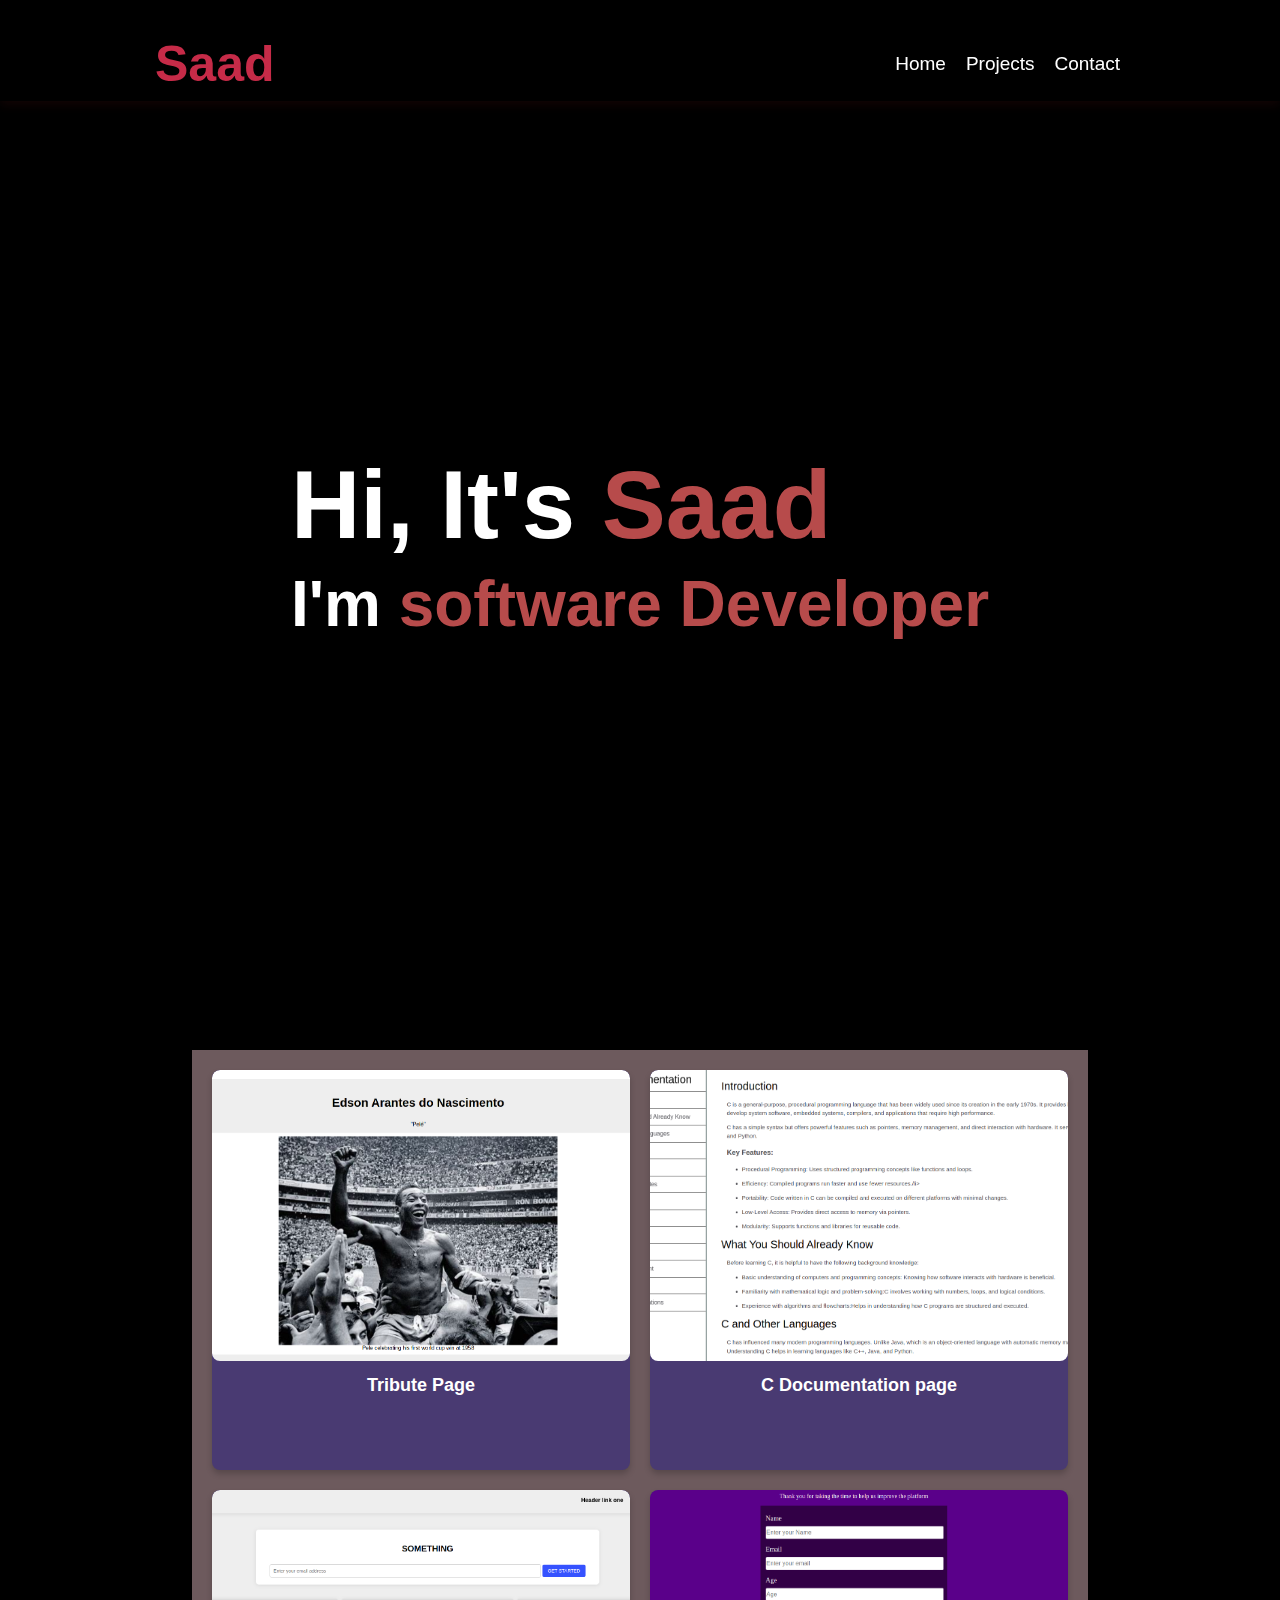
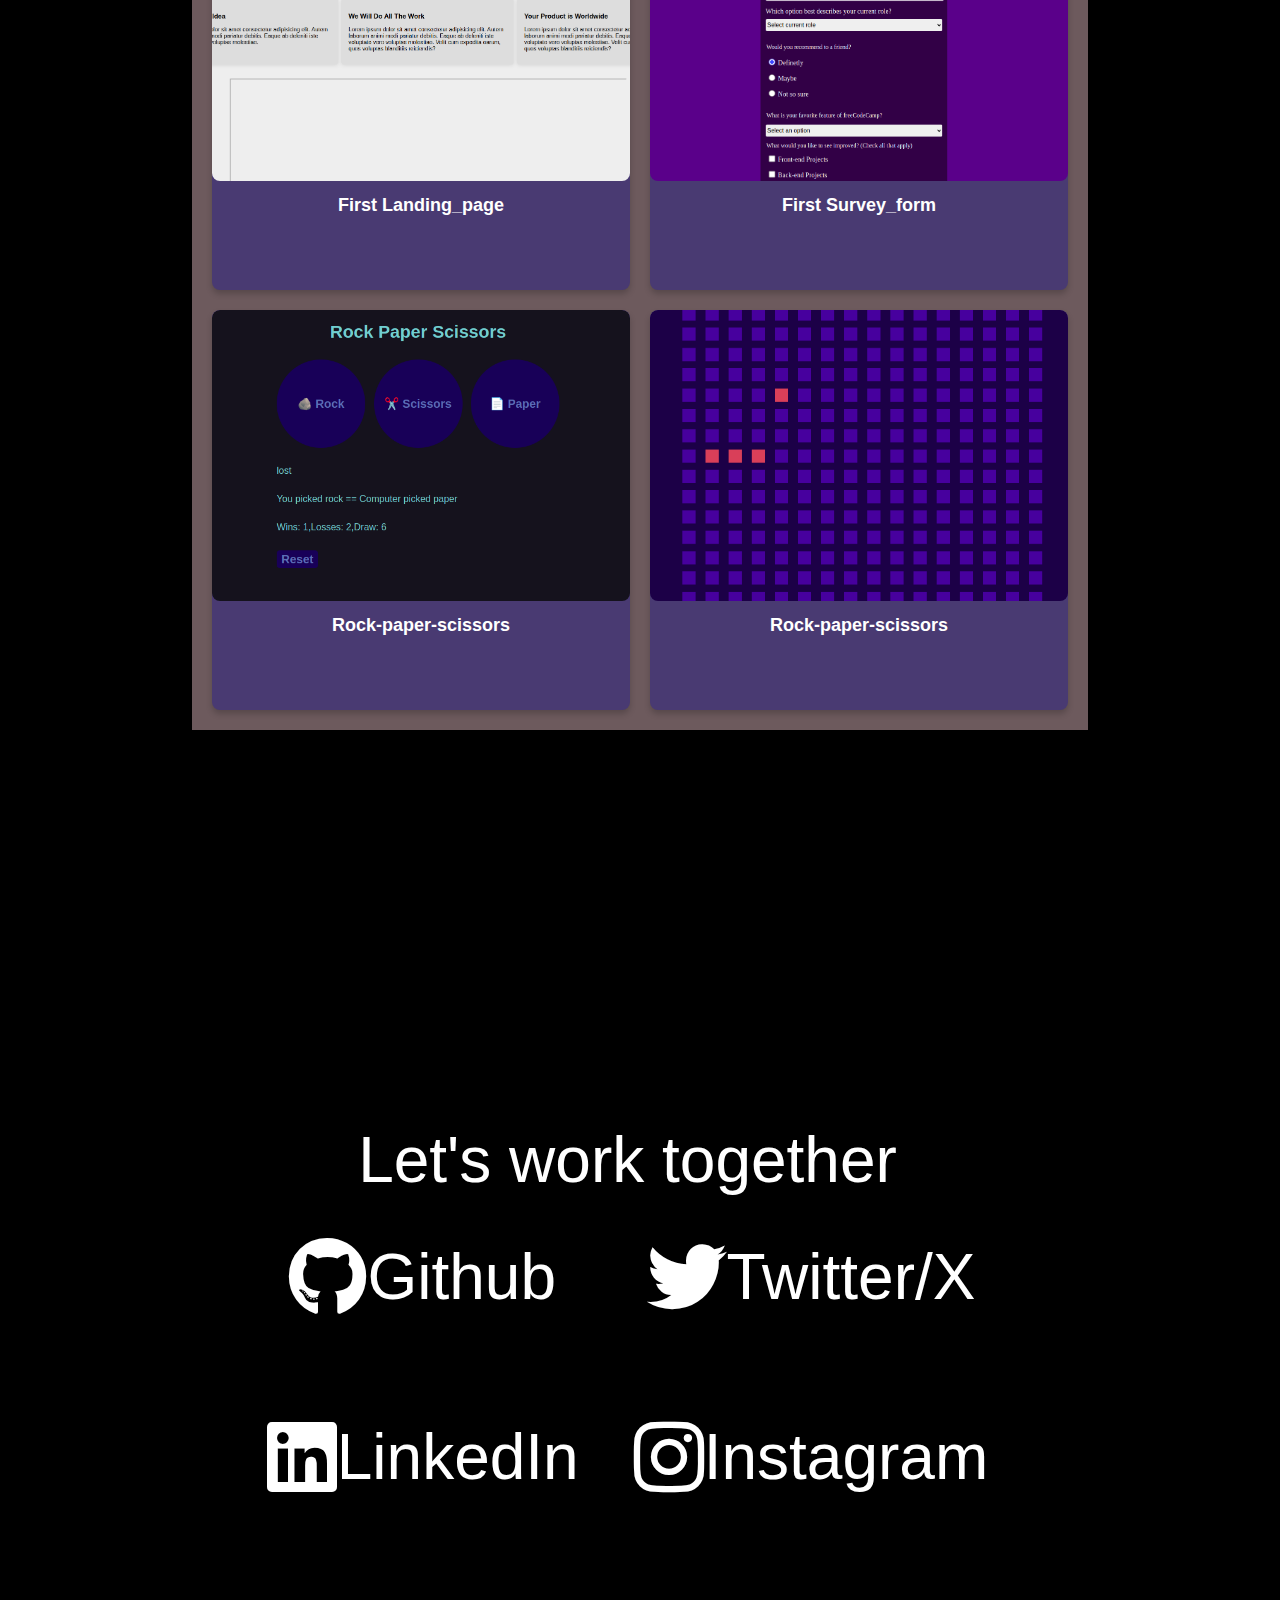
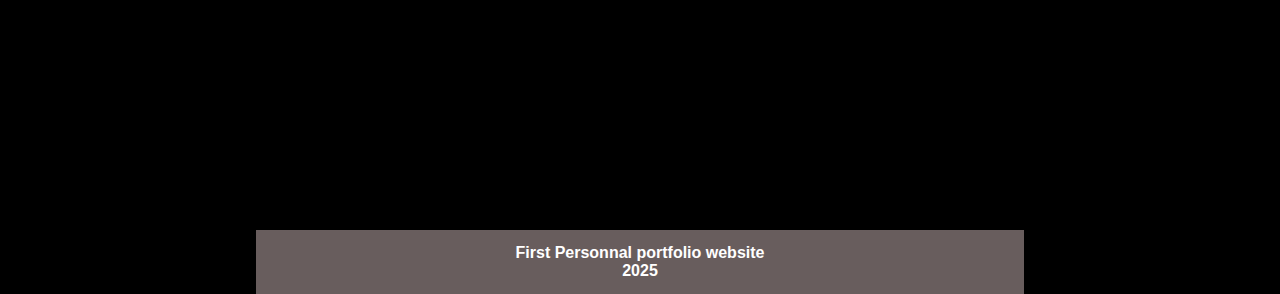
<file: index.html>
<!DOCTYPE html>
<html lang="en">
    <head>
        <meta charset="UTF-8">
        <meta name="viewport" content="width=device-width">
        <title>Portfolio Website</title>
        <link rel="stylesheet" href="Style/Portfolio.css">
        <link rel="stylesheet" href="https://cdnjs.cloudflare.com/ajax/libs/font-awesome/6.4.2/css/all.min.css">
    </head>
    <body>

        <!-- Start of header-->
        <header>

            <nav id="navbar">
                <a href="#" class="saad">Saad</a>

                <nav class="nav">
                    <a href="#welcome-section" class="active">Home</a>
                    <a href="#projects">Projects</a>
                    <a href="#profile-links">Contact</a>
                </nav>
            </nav>
        </header>

        <!-- ENd of Header -->
         
        <!-- Start of Sections-->

        <!-- Section one-->

        <section class="welcome-section" id="welcome-section">
            <div class="home-content">
                <h1>Hi, It's <span>Saad</span></h1>
                <h3 class="typing-text">I'm <span></span></h3>
            </div>
        </section>

        <!-- Section two-->

        <section class="portfolio" id="projects">
            <div class="project">
                <a href="tribute.html" target="_blank">
                    <img src="images/Tribute.png" alt="Project 1">
                    <h3>Tribute Page</h3>
                </a>
            </div>
            <div class="project">
                <a href="Documentation.html" target="_blank">
                    <img src="images/C_Documentation.png" alt="Project 2">
                    <h3>C Documentation page</h3>
                </a>
            </div>
            <div class="project">
                <a href="Landing_Page.html" target="_blank">
                    <img src="images/Landing_page.png" alt="Project 3">
                    <h3>First Landing_page</h3>
                </a>
            </div>
            <div class="project">
                <a href="Survey_form.html" target="_blank">
                    <img src="images/Form.png" alt="Project 4">
                    <h3>First Survey_form</h3>
                </a>
            </div>
            <div class="project">
                <a href="Rock-Paper-Scissors.html" target="_blank">
                    <img src="images/Rock-paper-scissors.png" alt="Project 5">
                    <h3>Rock-paper-scissors</h3>
                </a>
            </div>
            <div class="project">
                <a href="Etch-a-Sketch.html" target="_blank">
                    <img src="images/Etch-a-Skecth.png" alt="Project 6">
                    <h3>Rock-paper-scissors</h3>
                </a>
            </div>
        </section>


        <!-- Section three-->

        <section id="profile-links" class="social-icons">
            <div class="text"><p>Let's work together</p></div>
            <div class="icons">
                <a id="profile-link" href="https://github.com/Saad05-dev" target="_blank"><i class="fab fa-github"></i><p>Github</p></a>
                <a class="profile-link" href="https://x.com/SaadBougra" target="_blank"><i class="fab fa-twitter"></i><p>Twitter/X</p></a>
                <a class="profile-link" href="https://www.linkedin.com/in/saad-bougra-044345351/" target="_blank"><i class="fab fa-linkedin"></i><p>LinkedIn</p></a>
                <a class="profile-link" href="https://www.instagram.com/bougrasaad/" target="_blank"><i class="fab fa-instagram"></i><p>Instagram</p></a> 
            </div>
        </section>

        <!-- End of Sections-->
         <!-- Start of footer-->

         <footer>
            <p>First Personnal portfolio website</p>
            <p>2025</p>
         </footer>
    </body>
</html>
</file>
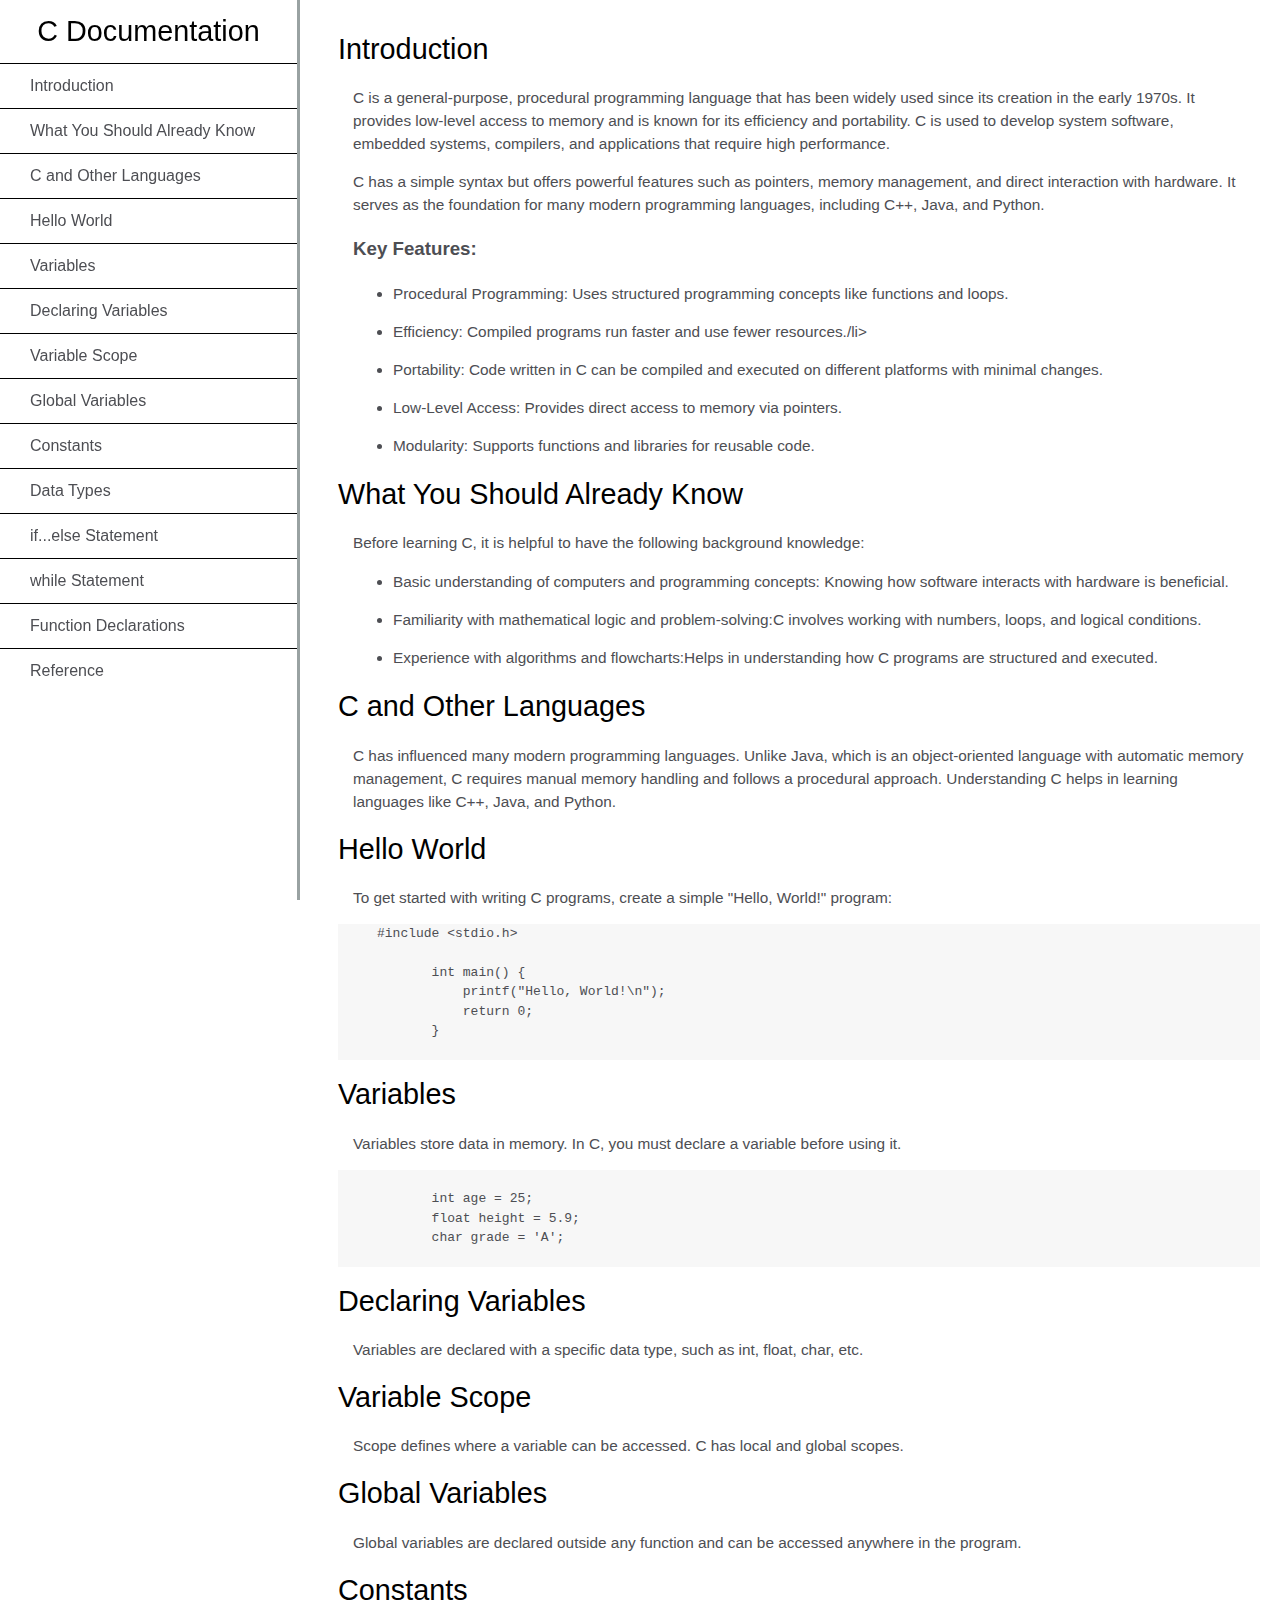
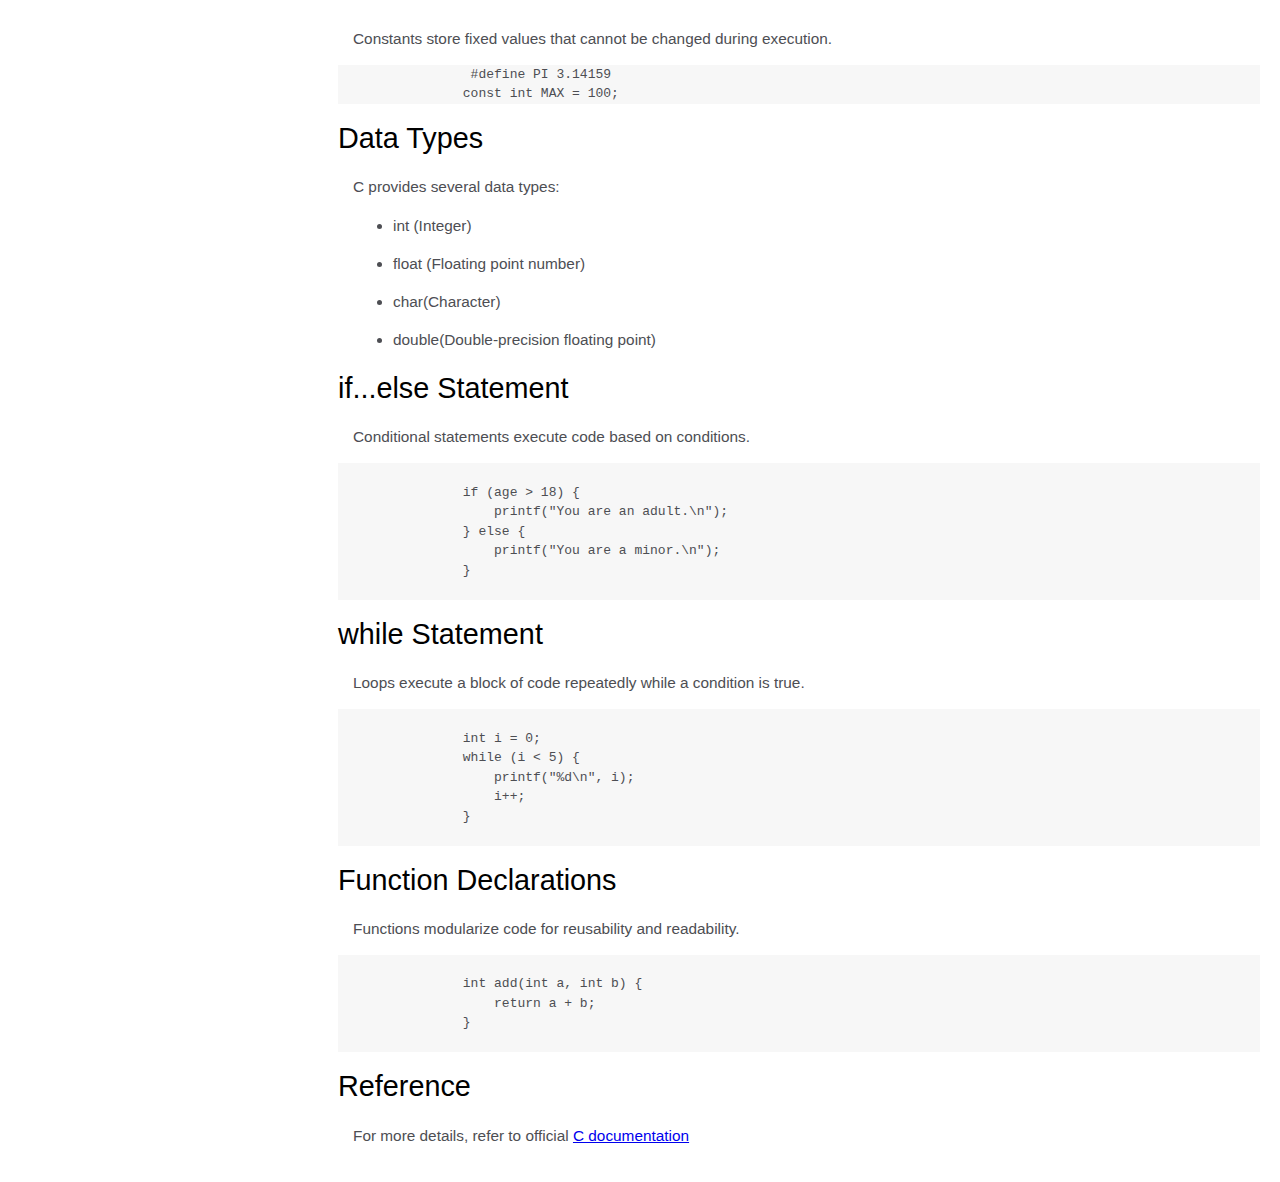
<file: Documentation.html>
<!DOCTYPE html>
<html lang="en">
<head>
    <meta charset="UTF-8">
    <meta name="viewport" content="width=device-width, initial-scale=1.0">
    <title>Documentation</title>
    <link rel="stylesheet" href="Style/Documentation.css">
</head>
<body>

    <!-- Start of NavBar -->
    <nav id="navbar">
        <header class="nav-header">C Documentation</header>
        <ul>
            <li><p><a href="#Introduction" class="nav-link">Introduction</a></p></li>
            <li><p><a href="#What_You_Should_Already_Know" class="nav-link">What You Should Already Know</a></p></li>
            <li><p><a href="#C_and_Other_Languages" class="nav-link">C and Other Languages</a></p></li>
            <li><p><a href="#Hello_World" class="nav-link">Hello World</a></p></li>
            <li><p><a href="#Variables" class="nav-link">Variables</a></p></li>
            <li><p><a href="#Declaring_Variables" class="nav-link">Declaring Variables</a></p></li>
            <li><p><a href="#Variable_Scope" class="nav-link">Variable Scope</a></p></li>
            <li><p><a href="#Global_Variables" class="nav-link">Global Variables</a></p></li>
            <li><p><a href="#Constants" class="nav-link">Constants</a></p></li>
            <li><p><a href="#Data_Types" class="nav-link">Data Types</a></p></li>
            <li><p><a href="#if...else_Statement" class="nav-link">if...else Statement</a></p></li>
            <li><p><a href="#while_Statement" class="nav-link">while Statement</a></p></li>
            <li><p><a href="#Function_Declarations" class="nav-link">Function Declarations</a></p></li>
            <li><p><a href="#Reference" class="nav-link">Reference</a></p></li>
        </ul>
    </nav>

    <!-- End pf NavBar -->

    <!-- Start of main -->


    <main id="main-doc">


        <section id="Introduction" class="main-section">
            <header>Introduction</header>
            <p>C is a general-purpose, procedural programming language that has been widely used since its creation in the early 1970s. It provides low-level access to memory and is known for its efficiency and portability. C is used to develop system software, embedded systems, compilers, and applications that require high performance.</p>
            <p>C has a simple syntax but offers powerful features such as pointers, memory management, and direct interaction with hardware. It serves as the foundation for many modern programming languages, including C++, Java, and Python.</p>
            <h3>Key Features:</h2>
            <ul>
                <li><span>Procedural Programming: </span> Uses structured programming concepts like functions and loops.</li>
                <li><span>Efficiency: </span>Compiled programs run faster and use fewer resources./li>
                <li><span>Portability: </span> Code written in C can 
                be compiled and executed on different platforms with minimal changes.</li>
                <li><span>Low-Level Access: </span>Provides direct access to memory via pointers.</li>
                <li><span>Modularity: </span> Supports functions and libraries for reusable code.</li>
            </ul>

        </section>

        <section id="What_You_Should_Already_Know" class="main-section">
            <header>What You Should Already Know</header>
            <p>Before learning C, it is helpful to have the following background knowledge:</p>
            <ul>
                <li><span>Basic understanding of computers and programming concepts: </span>Knowing how software interacts with hardware is beneficial.</li>
                <li><span>Familiarity with mathematical logic and problem-solving:</span>C involves working with numbers, loops, and logical conditions.</li>
                <li><span>Experience with algorithms and flowcharts:</span>Helps in understanding how C programs are structured and executed.</li>
            </ul>
        </section>

        <section id="C_and_Other_Languages" class="main-section">
            <header>C and Other Languages</header>
            <p>C has influenced many modern programming languages. Unlike Java, which is an object-oriented language with automatic memory management, C requires manual memory handling and follows a procedural approach. Understanding C helps in learning languages like C++, Java, and Python.</p>
        </section>

        <section id="Hello_World" class="main-section">
            <header>Hello World</header>
            <p>To get started with writing C programs, create a simple "Hello, World!" program:</p>
            <pre><code>     #include &lt;stdio.h&gt;

            int main() {
                printf("Hello, World!\n");
                return 0;
            }
            </code></pre>
        </section>

        <section id="Variables" class="main-section">
            <header>Variables</header>
            <p>Variables store data in memory. In C, you must declare a variable before using it.</p>
            <pre><code>
            int age = 25;
            float height = 5.9;
            char grade = 'A';
            </code></pre>
        </section>

        <section id="Declaring_Variables" class="main-section">
            <header>Declaring Variables</header>
            <p>Variables are declared with a specific data type, such as int, float, char, etc.</p>
        </section>

        <section id="Variable_Scope" class="main-section">
            <header>Variable Scope</header>
            <p>Scope defines where a variable can be accessed. C has local and global scopes.</p>            </p>
        </section>

        <section id="Global_Variables" class="main-section">
            <header>Global Variables</header>
            <p>Global variables are declared outside any function and can be accessed anywhere in the program.</p>
        </section>

        <section id="Constants" class="main-section">
            <header>Constants</header>
            <p>Constants store fixed values that cannot be changed during execution.</p>
            <pre><code>                 #define PI 3.14159
                const int MAX = 100;</code></pre>
        </section>

        <section id="Data_Types" class="main-section">
            <header>Data Types</header>
            <p>C provides several data types:</p>
            <ul>
                <li><span>int</span> (Integer)</li>
                <li><span>float</span> (Floating point number)</li>
                <li><span>char</span>(Character)</li>
                <li><span>double</span>(Double-precision floating point)</li>
            </ul>
        </section>

        <section id="if...else_Statement" class="main-section">
            <header>if...else Statement</header>
            <p>Conditional statements execute code based on conditions.</p>
            <pre><code>
                if (age > 18) {
                    printf("You are an adult.\n");
                } else {
                    printf("You are a minor.\n");
                }
            </code></pre>
        </section>

        <section id="while_Statement" class="main-section">
            <header>while Statement</header>
            <p>Loops execute a block of code repeatedly while a condition is true.</p>
            <pre><code>
                int i = 0;
                while (i &lt; 5) {
                    printf("%d\n", i);
                    i++;
                }
            </code></pre>
        </section>

        <section id="Function_Declarations" class="main-section">
            <header>Function Declarations</header>
            <p>Functions modularize code for reusability and readability.</p>
            <pre><code>
                int add(int a, int b) {
                    return a + b;
                }
            </code></pre>
        </section>

        <section id="Reference" class="main-section">
            <header>Reference</header>
            <p>For more details, refer to official <a href="https://cplusplus.com/reference/clibrary/" target="_blank" class="reference-link">C documentation</a> </p>
        </section>

    </main>

    <!-- End of main -->
</body>
</html>
</file>
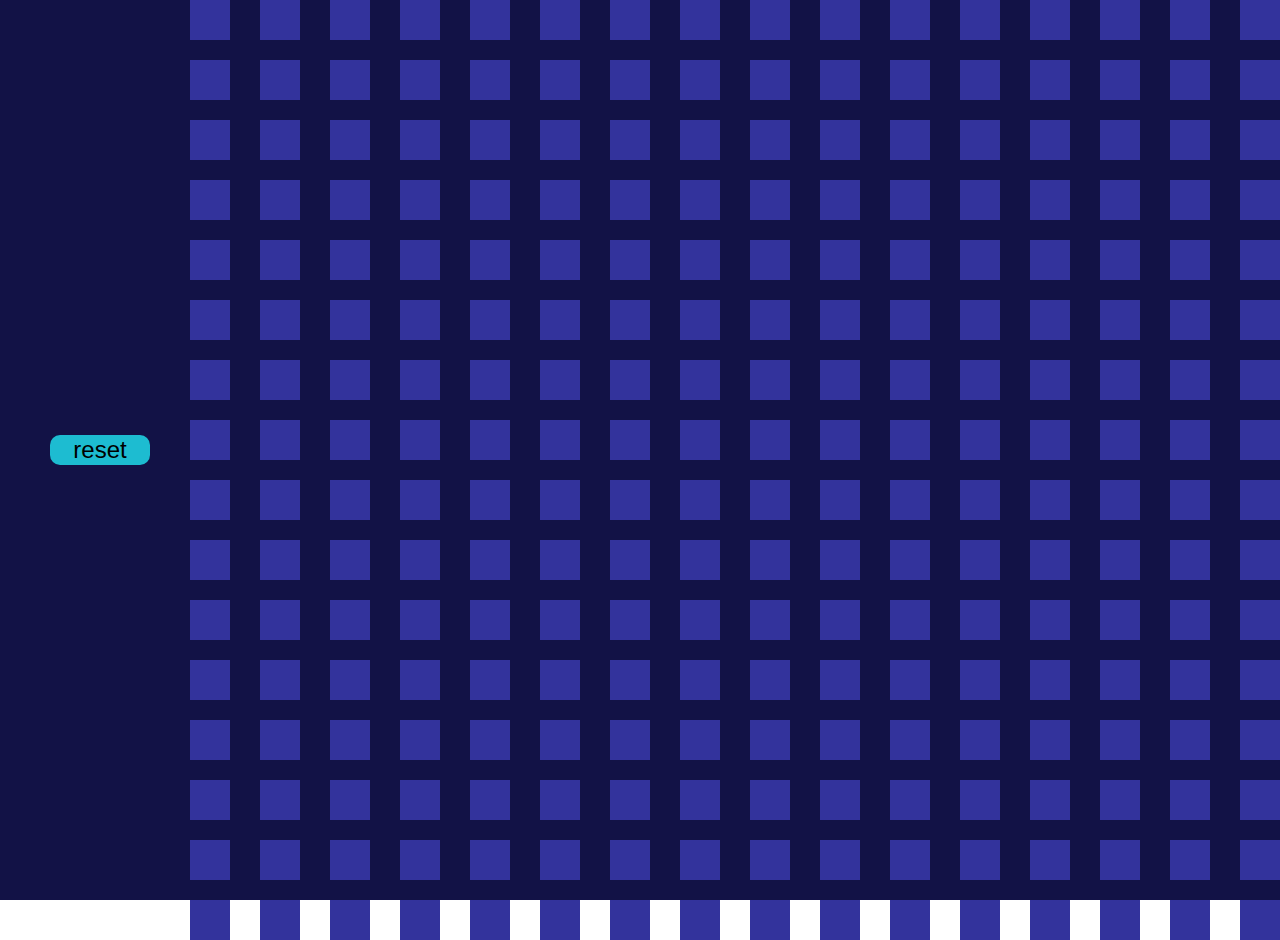
<file: Etch-a-Sketch.html>
<!DOCTYPE html>
<html lang="en">
<head>
    <meta charset="UTF-8">
    <meta name="viewport" content="width=device-width, initial-scale=1.0">
    <title>Etch-a-Sketch</title>
    <link rel="stylesheet" href="Style/Etch-a-Sketch.css">
</head>
<body>    
    <script src="Etch-a-Sketch.js" defer></script>
</body>
</html>
</file>
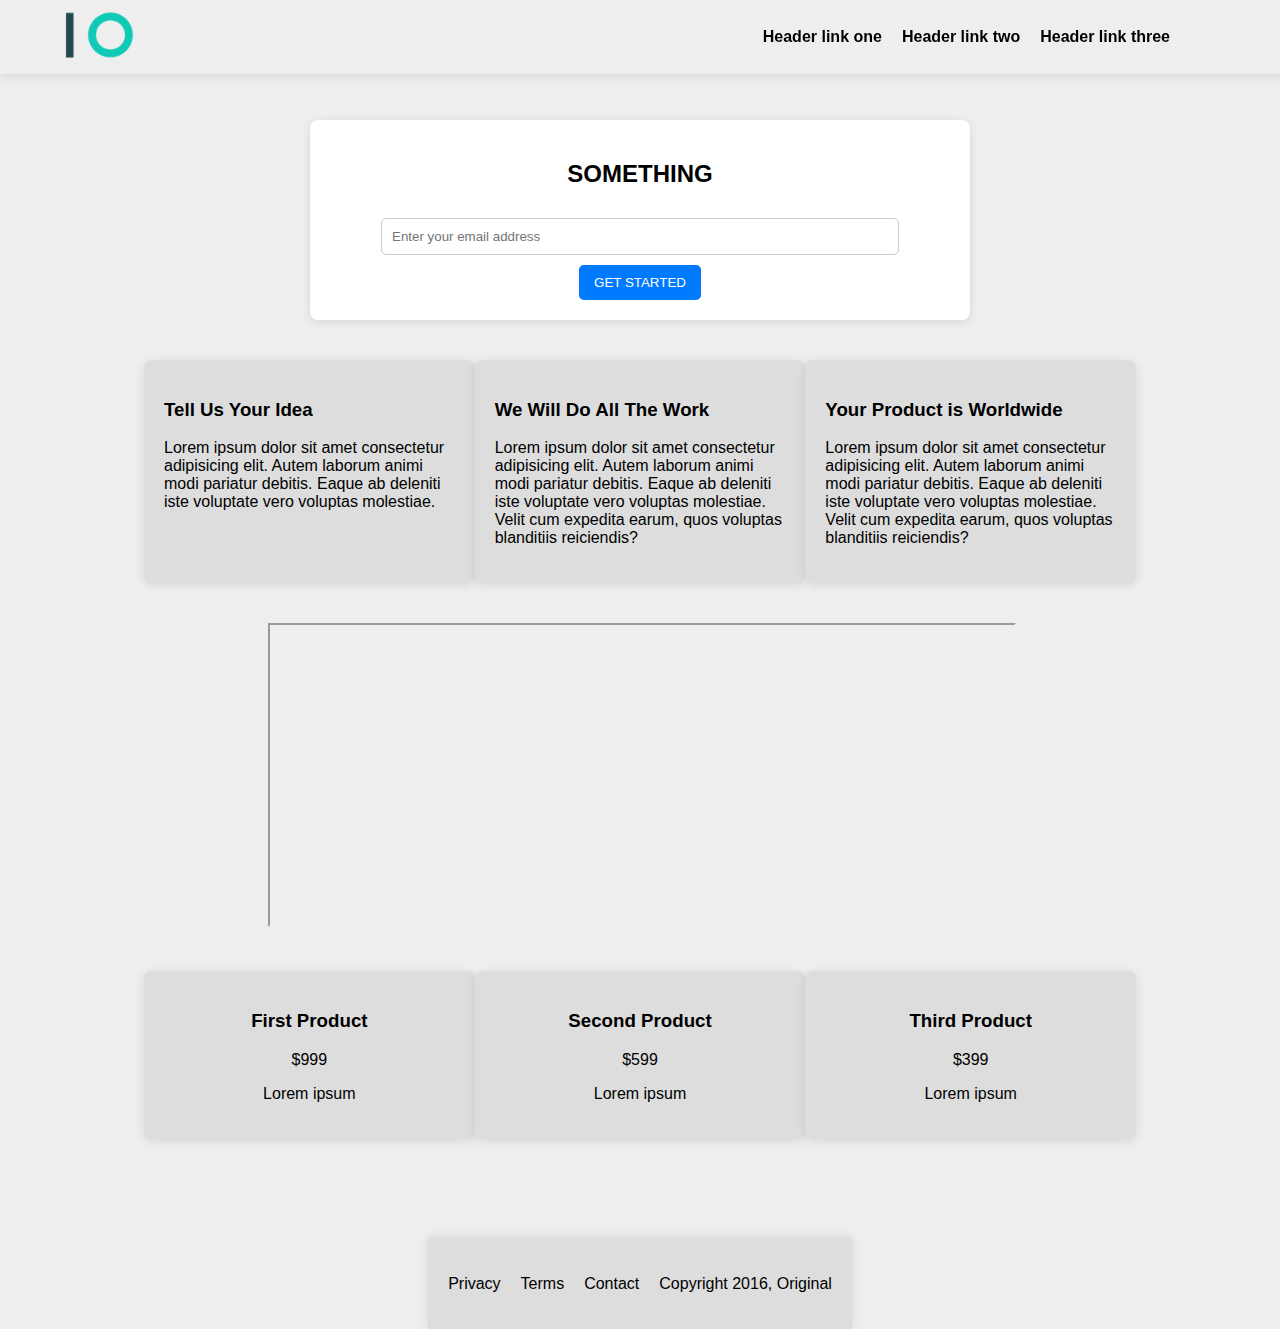
<file: Landing_Page.html>
<!DOCTYPE html>
<html lang="en">
<head>
    <meta charset="UTF-8">
    <meta name="viewport" content="width=device-width, initial-scale=1.0">
    <link rel="stylesheet" href="Style/Landing_Page.css">
    <title>Landing_page</title>
</head>
<body>

    <!-- Start of Header-->
    <header id="header">
        <div class="logo">
            <img src="images/Landing_logo.png" alt="logo" id="header-img">
        </div>
        <nav id="nav-bar">
            <ul class="nav-links">
                <li><p><a href="#Features" class="nav-link">Header link one</a></p></li>
                <li><p><a href="#frame" class="nav-link">Header link two</a></p></li>
                <li><p><a href="#boxes" class="nav-link">Header link three</a></p></li>
            </ul>
        </nav>
    </header>

    <!-- End of Header-->

    


     <!-- Start of Main-->
    <main id="page-wrapper">
        <!-- Start of Sections-->

        <!-- Section one-->

        <section id="Form">
            <form action="https://www.freecodecamp.com/email-submit" method="post" id="form">
                <h2>SOMETHING</h2>
                <input name="email" type="email" id="email" placeholder="Enter your email address" required>
                <input type="submit" id="submit" value="GET STARTED">
            </form>
        </section>

        <!-- Section two-->

        <section id="Features">
            <div class="container">
                <div class="feat">
                    <h3>Tell Us Your Idea</h3>
                    <p>Lorem ipsum dolor sit amet consectetur adipisicing elit. Autem laborum animi modi pariatur debitis. Eaque ab deleniti iste voluptate vero voluptas molestiae.</p>
                </div>
                <div class="feat">
                    <h3>We Will Do All The Work</h3>
                    <p>Lorem ipsum dolor sit amet consectetur adipisicing elit. Autem laborum animi modi pariatur debitis. Eaque ab deleniti iste voluptate vero voluptas molestiae. Velit cum expedita earum, quos voluptas blanditiis reiciendis?</p>
                </div>
                <div class="feat">
                    <h3>Your Product is Worldwide</h3>
                    <p>Lorem ipsum dolor sit amet consectetur adipisicing elit. Autem laborum animi modi pariatur debitis. Eaque ab deleniti iste voluptate vero voluptas molestiae. Velit cum expedita earum, quos voluptas blanditiis reiciendis?</p>
                </div>
            </div>
        </section>

        <!-- Section three -->

        <section id="frame">
            <div class="video-container">
                <iframe src="" id="video" allowfullscreen></iframe>
            </div>
        </section>

        <!-- Section four -->

        <section id="boxes">
            <div class="container">
                <div class="boxe">
                    <h3>First Product</h3>
                    <p>$999</p>
                    <p>Lorem ipsum </p>
                </div>
                <div class="boxe">
                    <h3>Second Product</h3>
                    <p>$599</p>
                    <p>Lorem ipsum </p>
                </div>
                <div class="boxe">
                    <h3>Third Product</h3>
                    <p>$399</p>
                    <p>Lorem ipsum </p>
                </div>
            </div>
        </section>

    </main>

    <!-- End of Main-->

    <!-- Start of Footer-->

    <footer>
        <div class="container">
            <p>Privacy</p>
            <p>Terms</p>
            <p>Contact</p>
            <p class="comment">Copyright 2016, Original</p>
        </div>
    </footer>

    <!-- End of Footer-->



</body>
</html>
</file>
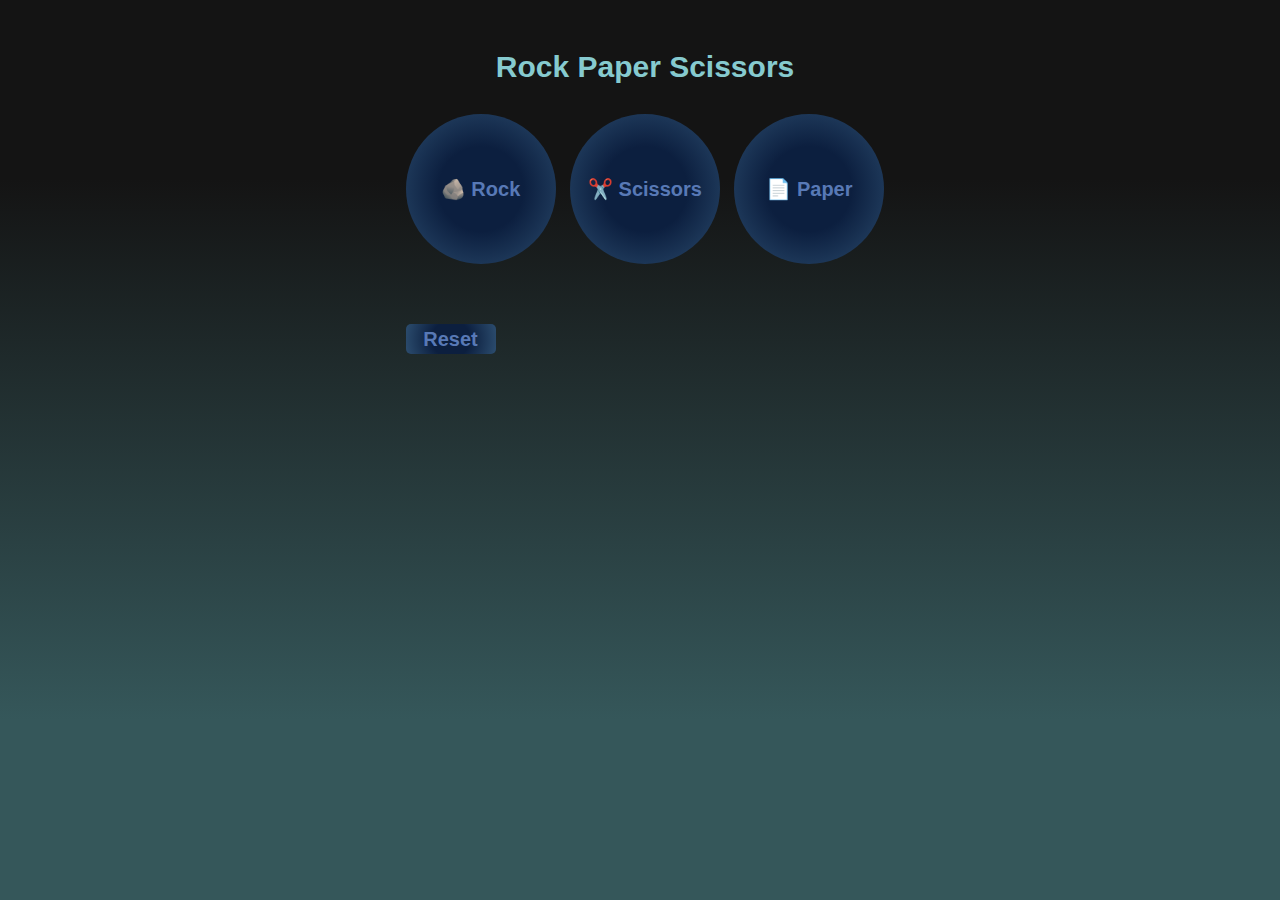
<file: Rock-Paper-Scissors.html>
<!DOCTYPE html>
<html lang="en">
<head>
    <meta charset="UTF-8">
    <meta name="viewport" content="width=device-width, initial-scale=1.0">
    <link rel="stylesheet" href="Style/Rock-paper-scissors.css">
    <title>Rock-Paper-Scissors</title>
    <script src="Rock-Paper-Scissors.js"></script>
</head>
<body>
    <div>
        <h2>Rock Paper Scissors</h2>
        <div class="Game">
            <button class="rock" onclick="
            Game('rock');
            ">
            🪨 Rock
            </button>
            <button class="scissors" onclick="
            Game('scissors');
            ">
            ✂️ Scissors
            </button>
            <button class="paper" onclick="
            Game('paper');
            ">
            📄 Paper
            </button>

            <p class="result"></p>
            <p class="moves"></p>
            <p class="stats"></p>

            <button class="reset" onclick="
            Game('reset');
            ">
            Reset
            </button>
        </div>
    </div>

</body>
</html>
</file>
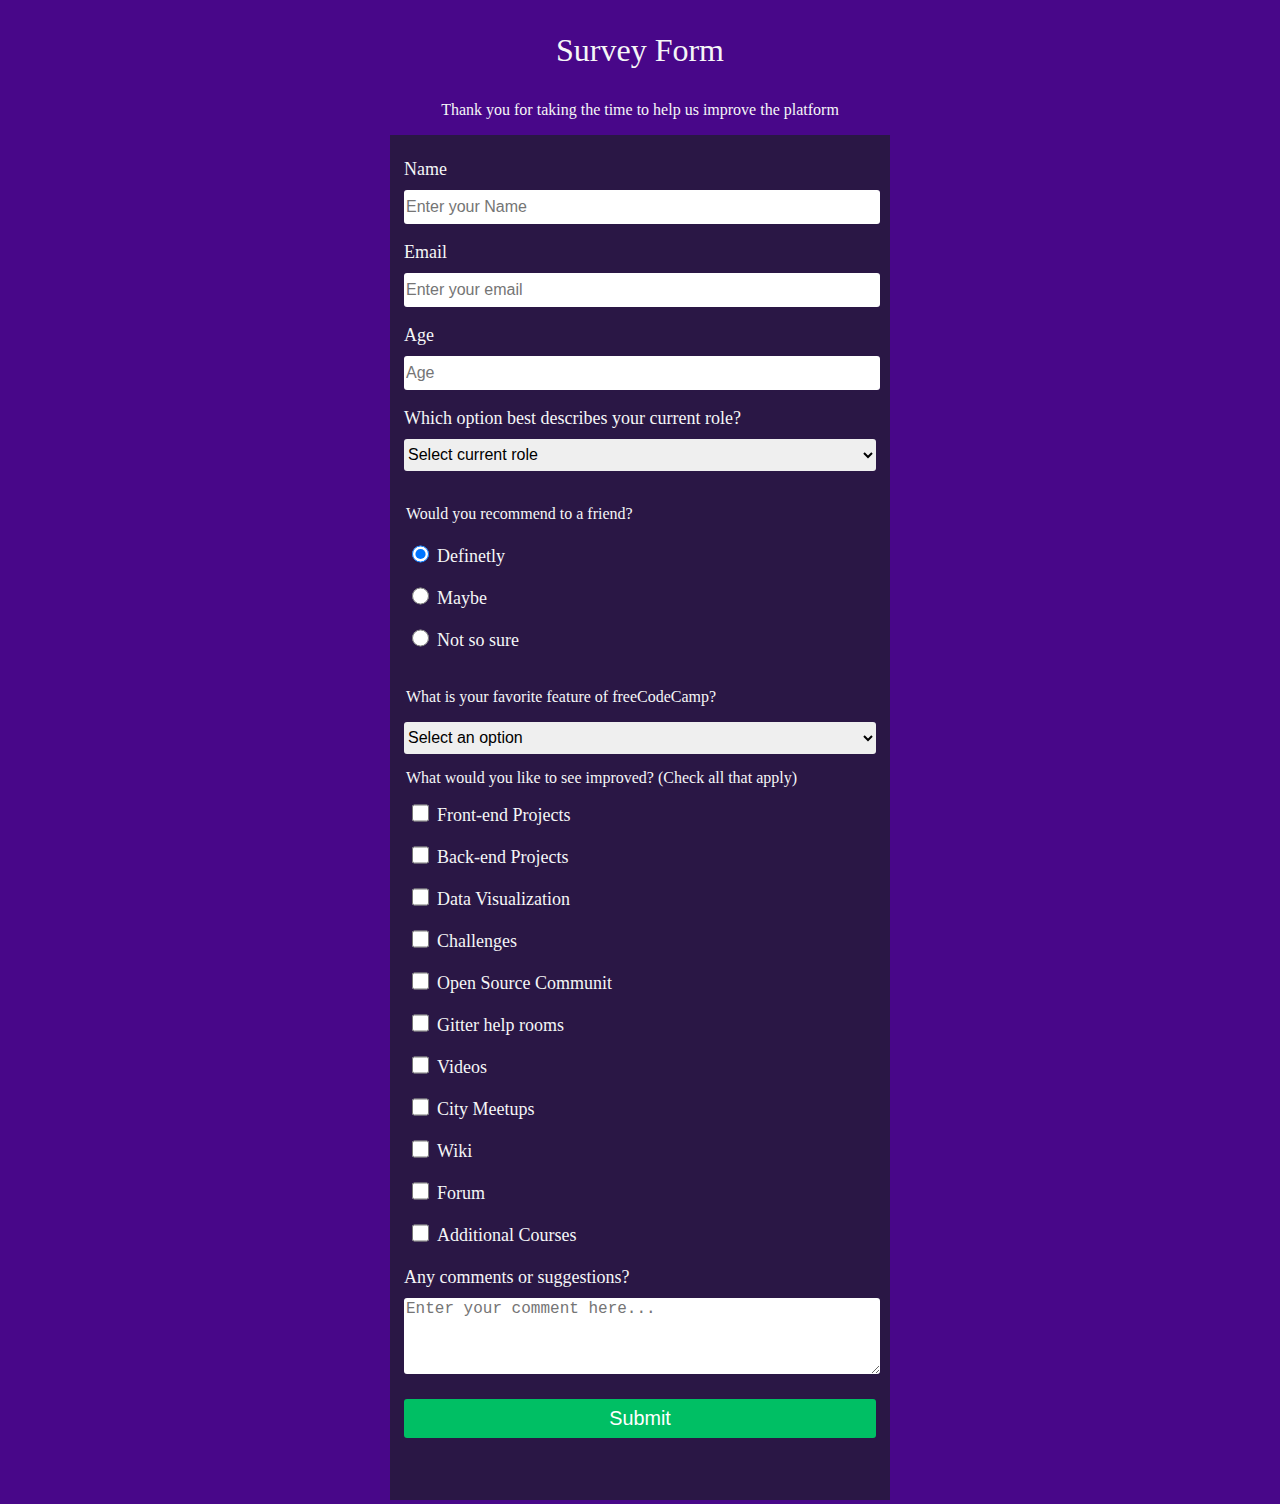
<file: Survey_form.html>
<!DOCTYPE html>
<html lang="en">
  <head>
    <meta charset="utf-8">
    <link rel="stylesheet" href="Style/Form.css">
    <title>survey</title>
    </head>
    <body>
      <h1 id="title">Survey Form</h1>
      <p id="description">Thank you for taking the time to help us improve the platform</p>
      <form id="survey-form">
        <fieldset>
          <label id="name-label" for="name">Name<input name="name" type="text" required  placeholder="Enter your Name" id="name">
          <label id="email-label" for="email">Email<input name="email" type="email" placeholder="Enter your email" required id="email">
          <label id="number-label" for="number">Age<input name="number" type="number" required min="13" max="120" placeholder="Age" id="number">
          <label>Which option best describes your current role?
            <select id="dropdown">
              <option name="">Select current role</option>
              <option name="1">Student</option>
              <option name="2">Full Time job</option>
              <option name="3">Full Time Learner</option>
              <option name="4">Prefer not to say</option>
              <option name="5">Other</option>
            </select>
            </label>
            </fieldset>
            <fieldset>
            <legend>Would you recommend to a friend?</legend>
            <label><input type="radio" name="recommend" value="yes" checked>Definetly</label>
            <label><input type="radio" name="recommend" value="maybe">Maybe</label>
            <label><input type="radio" name="recommend" value="no">Not so sure</label>
            </fieldset>
            <fieldset>
            <legend>What is your favorite feature of freeCodeCamp?</legend>
            <select id="dropdown">
              <option name="">Select an option</option>
              <option name="1">Challenges</option>
              <option name="2">Projects</option>
              <option name="3">Community</option>
              <option name="4">Open Source</option>
            </select>
            <legend>What would you like to see improved? (Check all that apply)</legend>
            <label><input value="Front-end Projects" type="checkbox">Front-end Projects</label>
            <label><input value="Back-end Projects" type="checkbox">Back-end Projects</label>
            <label><input value="Data Visualization" type="checkbox">Data Visualization</label>
            <label><input value="Challenges" type="checkbox">Challenges</label>
            <label><input value="Open Source Communit" type="checkbox">Open Source Communit</label>
            <label><input value="Gitter help rooms" type="checkbox">Gitter help rooms</label>
            <label><input value="Videos" type="checkbox">Videos</label>
            <label><input value="City Meetups" type="checkbox">City Meetups</label>
            <label><input value="Wiki" type="checkbox">Wiki</label>
            <label><input value="Forum" type="checkbox">Forum</label>
            <label><input value="Additional Courses" type="checkbox">Additional Courses</label>
            <label>Any comments or suggestions?<textarea placeholder="Enter your comment here..." cols="30" rows="4"></textarea><label>
              <input id="submit" type="submit">
        </fieldset>
      </form>
    </body>
    </html>
</file>
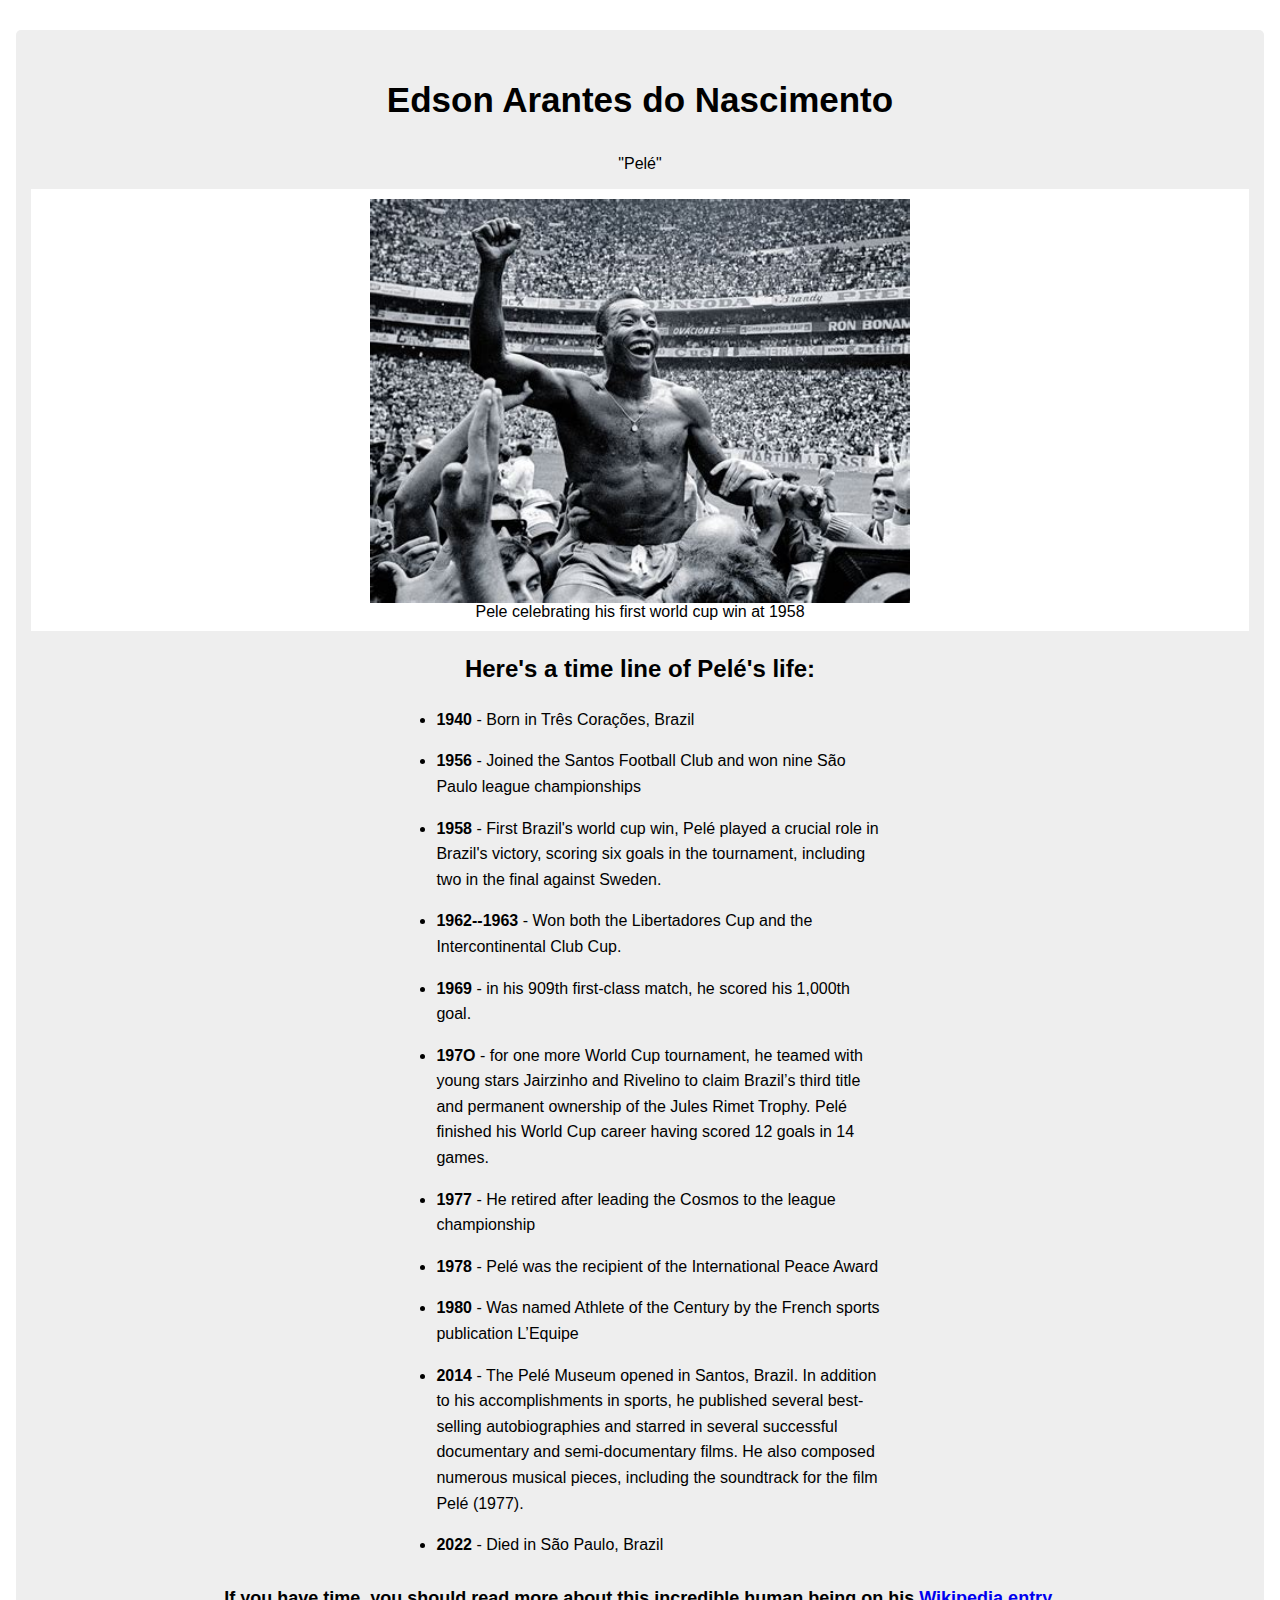
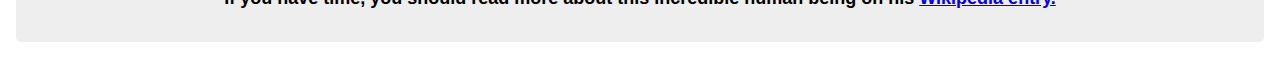
<file: tribute.html>
<!DOCTYPE html>
<html lang="en">
    <head>
        <meta charset="UTF-8">
        <meta name="viewport" content="width=device-width, initial-scale=1.0">
        <link rel="stylesheet" href="Style/tribute.css">
        <title>Tribute</title>
    </head>
    <body>
        <main id="main">
            <p id="title">Edson Arantes do Nascimento</p>
            <p id="pele">"Pelé"</p>
            <div id="img-div">
                <img id="image" src="images/tribute.jpeg" alt="Pelé">
                <figcaption id="img-caption">Pele celebrating his first world cup win at 1958 </figcaption>
            </div>
            <div id="tribute-info" class="tribute-info">
                <p class="time-line">Here's a time line of Pelé's life: </p>
                <ul class="tribute-info">
                    <li><p><span>1940</span> - Born in  Três Corações, Brazil</p></li>
                    <li><p><span> 1956</span> - Joined the Santos Football Club and won nine São Paulo league championships</p></li>
                    <li><p><span>1958</span> - First Brazil's world cup win, Pelé played a crucial role in Brazil's victory, scoring six goals in the tournament, including two in the final against Sweden.</p></li>
                    <li><p><span>1962--1963</span> - Won both the Libertadores Cup and the Intercontinental Club Cup.</p></li>
                    <li><p><span>1969</span> - in his 909th first-class match, he scored his 1,000th goal.</p></li>
                    <li><p><span>197O</span> - for one more World Cup tournament, he teamed with young stars Jairzinho and Rivelino to claim Brazil’s third title and permanent ownership of the Jules Rimet Trophy. Pelé finished his World Cup career having scored 12 goals in 14 games.</p></li>
                    <li><p><span>1977</span> - He retired after leading the Cosmos to the league championship</p></li>
                    <li><p><span>1978</span> - Pelé was the recipient of the International Peace Award</p></li>
                    <li><p><span>1980</span> - Was named Athlete of the Century by the French sports publication L’Equipe</p></li>
                    <li><p><span>2014</span> - The Pelé Museum opened in Santos, Brazil. In addition to his accomplishments in sports, he published several best-selling autobiographies and starred in several successful documentary and semi-documentary films. He also composed numerous musical pieces, including the soundtrack for the film Pelé (1977).</p></li>
                    <li><p><span>2022</span> - Died in São Paulo, Brazil</p></li>
                </ul>
            </div>
            <p class="wiki">If you have time, you should read more about this incredible human being on his <a id="tribute-link" target="_blank" href="https://en.wikipedia.org/wiki/Pel%C3%A9">Wikipedia entry.</a></p>
        </main>
    </body>
</html>
</file>
<file: Style/Portfolio.css>
/* Global rules */

:root{
    --main-color: #c62b48;
    --secondary-color: #6d5a5d;
    --third-color: #493a72;
}
*{
    margin: 0;
    padding: 0;
    box-sizing: border-box;
    text-decoration: none;
}

html{
    scroll-behavior: smooth;
}
body{
    font-family: 'Poppins',sans-serif;
    background-color: black;
}
section{
    width: 70%;
    height: 100vh;
    margin: 50px auto;
}
.saad{
    color: var(--main-color);
    font-size: 50px;
    font-weight: 700;
    margin-left: 150px;
    padding: 5px;
}
.saad:hover{
    transform: scale(1.1) ;
    border: none;
}

/* Start of header */
header{
    padding: 25px;
    align-items: center;
    z-index: 1000;
}
#navbar{
    width: 100%;
    display: flex;
    justify-content: space-between;
    align-items: center;
    position: fixed;
    background-color: black;
    top: 0;
    left: 0;
    padding-top: 30px;
    box-shadow: 0px 4px 10px rgba(179, 39, 39, 0.1);
    z-index: 100;
}

header a{
    text-decoration: none;
    color: white;
    font-size: 19px;
    border-bottom: 3px solid black;
}
header a:hover{
    color: var(--main-color);
    border-bottom: 3px solid var(--main-color);
    border-radius: 2px;
    transition: 0.3s ease;
}
header a:active{
    color: var(--main-color);
    border-bottom: 3px solid var(--main-color);
    border-radius: 2px;
}
header #navbar nav{
    display: flex;
    justify-content: flex-end;
    align-items: center;
    margin-right: 150px;
}
header nav nav a{
    padding: 10px;
}

@media (max-width: 995px){
    header{
        margin-bottom: 50px;
        display: flex;
        justify-content: center;
        flex-direction: column;
        align-items: center;
        padding-top: 50px;
    }
    #navbar{
        top: 0;
        display: flex;
        justify-content: center;
        flex-direction: column;
        align-items: center;
        background-color: #4e393c;
    }
    #navbar a{
        margin: 0;
    }
    #navbar .nav{
        display: flex;
        justify-content: flex-end;
        align-items: center;
        margin: 0;
    }
}
/* End of header */


/* Start of Sections */

/* Section one */

.welcome-section{
    display: flex;
    justify-content: center;
    align-items: center;
    gap: 8rem;   
    z-index: 9;
    color: white;
}
.welcome-section .home-content h1{
    font-size: 6rem;
    font-weight: 700;
    line-height: 1.3;
}

span{
    color: #b74b4b;
}

.home-content h3{
    font-size: 4rem;
    margin-bottom: 1rem;
    font-weight: 700;
    animation: words 1s linear infinite;
}

.typing-text{
    font-size: 34px;
    font-weight: 600;
    min-width: 280px;
}

.typing-text span{
    position: relative;
}

.typing-text span::before{
    content: "software Developer";
    color: #b74b4b;
    animation: words 20s infinite;
}

.typing-text span::after{
    content: "";
    background-color: black;
    position: absolute;
    width: calc(100% + 8px);
    border-left: 3px solid black;
    height: 100%;
    right: -8;
    animation: curssor 0.6 infinite;
}
@keyframes words{
    0%,20%{
        content: "Web Developer";
    }
    21%,40%{
        content: "Software Developer";
    }
    41%,60%{
        content: "Web Designer";
    }
}
@media (max-width:1000px){
    .welcome-section{
        gap: 4rem;
    }
}

@media(max-width: 995px){
    .welcome-section{
        flex-direction: column;
        margin: 5rem 4rem;
    }
    .welcome-section.home-content h3{
        font-size: 2.5rem;
    }
    .home-content h1{
        font-size: 5rem;
    }
    .social-icons a {
        display: inline-block;
        font-size: 24px;
        color: white;
        margin: 10px;
        text-decoration: none;
        text-align: center;
    }
}

/* Section two */

.portfolio {
    display: grid;
    grid-template-columns: repeat(2, 1fr);
    gap: 20px;
    padding: 20px;
    max-width: 80%;
    height: auto;
    margin: auto;
    background-color: var(--secondary-color);
}
@media(max-width: 995px)
{
    .portfolio{
        display: grid;
        grid-template-columns: repeat(1,1fr);
        height: auto;
        width: 80%;
    }
}

.project {
    background: var(--third-color);
    border-radius: 8px;
    height: 400px;
    overflow: hidden;
    text-align: center;
    box-shadow: 0 4px 6px rgba(0, 0, 0, 0.2);
}

.project img {
    height: calc(100% - 6.8rem);
    object-fit: cover;
    width: 100%;
    border-radius: 8px;
}

.project h3 {
    color: white;
    margin-top: 10px;
    font-size: 18px;
}



/* Section three */

.social-icons{
    display: flex;
    flex-direction: column;
    align-items: center;
    justify-content: center;
    margin-top: 150px;
}
.text{
    color: white;
}
.icons{
    display: flex;
    justify-content: center;
    align-items: center;
    gap: 20px;
}
.icons a{
    display: inline-flex;
    justify-content: center;
    align-items: center;
    width: 100%;
    height: 10rem;
    font-size: 5rem;
    color: white;
    padding: 5px;
}

.social-icons a i:hover{
    border: 0.2rem solid transparent;
    background-color: #b74b4b;
    color: #161616;
    transition: 0.3s ease;
    border-radius: 50%;
    transform: scale(1.1) translateY(-5px);
}

.social-icons p{
    font-size: 4rem;
    padding-right: 25px;
}
@media(max-width: 1500px)
{
    .icons{
        width: 50%;
        display: grid;
        grid-template-columns: repeat(2, 1fr); /* Two columns */
        gap: 20px; 
    }
}
@media(max-width: 995px)
{
    .icons
    {
        display: flex;
        flex-direction: column;
        justify-content: center;
        align-items: center;
    }
}
/* End of Sections */

/* Start of Footer */

footer{
    display: flex;
    justify-content: center;
    align-items: center;
    flex-direction: column;
    width: 60%;
    margin: 0 auto;
    height: 5vw;
    color: white;
    font-weight: 800;
    font-size: 1.8rem;
    background-color: rgb(104, 93, 93);
}

@media(max-width: 1300px)
{
    footer{
        margin-bottom: 0;
        font-size: 1rem;
    }
}
</file>
<file: Style/Documentation.css>
/* Start of global rules */

*{
    box-sizing: border-box;
    -webkit-box-sizing: border-box;
    -moz-box-sizing: border-box;
}

html{
    font-family: 'Open Sans', Arial, sans-serif;
}

body{
    display: block;
    line-height: 1.5;
    color: #4d4e53;
    min-width: 290px;
}

header{
    margin: 10px;
    font-size: 28.8px;
    font-weight: thin;
    color: black;
    text-align: center;
}

section{
    display: block;
}




/* End of global rules */

/* Styling navbar */



#navbar{
    min-width: 290px;
    width: 300px;
    top: 0;
    left: 0;
    border-right: solid #99a2a2;
    position: fixed;
    height: 100%;
}
nav{
    display: block;
}


nav ul{
    display: block;
    margin-block-start: 1em;
    margin-block-end: 1em;
    list-style: none;
    margin-inline-start: 0;
    margin-inline-end: 0;
    padding: 0;
    margin: 0;
    overflow-y: auto;
    overflow-x: hidden;
}

nav ul li{
    position: relative;
    border-top: black solid 1px;
    padding-inline-start: 30px;
    width: 100%;
    cursor: pointer;
    display: list-item;
}

nav ul li a{
    text-decoration: none;
    color: #4d4e53;
}

nav li p{
    margin: 10px 0 10px 0;
}


@media (max-width: 815px) {
    #navbar{
        background-color: white;
        position: absolute;
        top: 0;
        padding: 0;
        margin: 0;
        width: 100%;
        max-height: 275px;
        border: none;
        z-index: 1;
        border-bottom: #4d4e53 2px solid;
    }
    #navbar ul{
        height: 207px;
        border: 1px solid;
    }
}

/* Start main  */


#main-doc{
    position: absolute;
    margin-left: 310px;
    padding: 20px;
    margin-bottom: 110px;
}

#main-doc header{
    text-align: left;
    margin: 0;
}

#main-doc section p{
    margin-block-start: 1em;
    margin-block-end: 1em;
    margin-inline-start: 0px;
    margin-inline-end: 0px;
    font-size: 0.96rem;
    margin: 15px;
}
#main-doc section h3{
    margin-left: 15px;
}

#main-doc section li{
    margin: 15px;
    font-size: 0.96rem;
}

#main-doc section pre  {
    background-color: #f7f7f7;
}

@media ( max-width: 815px) {
    #main-doc{
        position: relative;
        margin-left: 0px;
        margin-top: 270px;
    }
}

@media only screen and (max-width: 400px){

    #main-doc {
        margin-left: -10px;
      }

    #main-doc section pre{
        margin-left: -20px;
        width: 100%;
        padding: 15px;
        padding-left: 10px;
        padding-right: 45px;
        min-width: 233px;
    }
}
/* End of main */
</file>
<file: Style/Etch-a-Sketch.css>
*{
    margin: 0;
    padding: 0;
}
html,body{
    height: 100%;
}
</file>
<file: Style/Landing_Page.css>
/* General styles */
body {
    margin: 0;
    padding: 0;
    background-color: #eeeeee;
    font-family: "Lato", sans-serif;
}

/* Fixed header */
#header {
    position: fixed;
    top: 0;
    left: 0;
    width: 100%;
    display: flex;
    justify-content: space-between;
    align-items: center;
    background: #eeeeee;
    padding: 10px 40px;
    box-shadow: 0 2px 10px rgba(0, 0, 0, 0.1);
    z-index: 1000;
}

/* Logo */
.logo{
    margin-right: auto;
}
.logo img {
    height: 50px;
    margin-left: 20px;
}

/* Navigation */

#nav-bar{
    margin-right: 150px;
}

.nav-links {
    list-style: none;
    display: flex;
    gap: 20px;
    margin: 0;
    padding: 0;
}

.nav-links li {
    display: inline;
}

.nav-link {
    text-decoration: none;
    color: black;
    font-weight: bold;
    transition: color 0.3s ease;
}

.nav-link:hover {
    color: #007BFF;
}

/* Main content */
#page-wrapper {
    margin-top: 80px; /* Prevent content from being hidden behind the fixed header */
    padding: 20px;
    text-align: center;
}

/* Form Section */
#Form {
    background: white;
    padding: 20px;
    margin: 20px auto;
    width: 50%;
    border-radius: 8px;
    box-shadow: 0 2px 10px rgba(0, 0, 0, 0.1);
}

#email {
    width: 80%;
    padding: 10px;
    margin-top: 10px;
    border: 1px solid #ccc;
    border-radius: 5px;
}

#submit {
    background: #007BFF;
    color: white;
    padding: 10px 15px;
    border: none;
    border-radius: 5px;
    cursor: pointer;
    margin-top: 10px;
}

#submit:hover {
    background: #0056b3;
}

/* Features Section */
#Features .container {
    display: flex;
    justify-content: space-around;
    text-align: left;
    margin: 40px auto;
    width: 80%;
}

.feat {
    background: #dddddd;
    padding: 20px;
    border-radius: 8px;
    box-shadow: 0 2px 10px rgba(0, 0, 0, 0.1);
    width: 30%;
}

/* Video Section */
.video-container {
    margin: 20px auto;
    width: 60%;
}

.video-container iframe {
    width: 100%;
    height: 300px;
}

/* Product Boxes */
#boxes .container {
    display: flex;
    justify-content: space-around;
    margin: 40px auto;
    width: 80%;
}

.boxe {
    background: #dddddd;
    padding: 20px;
    border-radius: 8px;
    box-shadow: 0 2px 10px rgba(0, 0, 0, 0.1);
    text-align: center;
    width: 30%;
}

/* Footer */
footer {
    background: #dddddd;
    padding: 20px;
    text-align: center;
    box-shadow: 0 -2px 10px rgba(0, 0, 0, 0.1);
    margin: 40px auto 0 auto;
    width: 30%;
}
@media (max-width: 800px){
    footer{
        width: 100%;
    }
}

footer .container {
    display: flex;
    justify-content: center;
    gap: 20px;
}
@media (max-width: 800px){
    #boxes .container{
        display: flex;
        flex-direction: column;
        align-items: center;
        width: 70%; /* Adjusts the width to cover 70% of the screen */
        margin: 0 auto;
    }
    .boxe{
        width: 100%; /* Ensures each box takes full width inside the container */
        margin-bottom: 15px; /* Adds spacing between boxes */
        text-align: center;
        padding: 15px;
    }
     /* Adjust Features */
     #Features .container {
        display: flex;
        flex-direction: column;
        align-items: center;
        width: 70%; /* Covers 70% of the screen */
        margin: 0 auto; /* Centers the feature boxes */
    }

    .feat {
        width: 100%;
        text-align: center;
        padding: 15px;
    }
}
</file>
<file: Style/Rock-paper-scissors.css>
*{
    margin: 0;
    padding: 0;
}
html{
    height: 100%;
}
body{
    /*background-color: #14141d;*/
    background: linear-gradient(
        to bottom,
  #141414 20%,
  #35575a 80%
        );
    color: rgb(134, 202, 207);
    font-family: Arial, Helvetica, sans-serif;
    height: 100%;
}
div{
    display: flex;
    flex-direction: column;
    justify-content: center;
    align-items: center;
}
.Game
{
    display: block;
}
h2{
    margin-top: 50px;
    margin-left: 10px;
    font-size: 30px;
    font-weight: 800;
}
button{
    margin-left: 10px;
    margin-top: 30px;
    width: 150px;
    height: 150px;
    font-size: 20px;
    font-weight: 800;
    border-radius: 50%;
    border: none;
    color: rgb(88, 121, 182);
    background: radial-gradient( circle, #0c1f3f 40%, #2c4d6f 100%) ;
    cursor: pointer;
    text-align: center;
}
button:hover{
    background: radial-gradient( circle, #274477 40%, #6084a8 100%);
    color: rgb(147, 169, 209);
    opacity: 0.9;
    transition: 0.5s;
    box-shadow: 0 0 15px white;
    text-shadow: 2px 2px 10px rgb(7, 85, 76);
}
button:active{
    color: white;
    background: radial-gradient( circle, #cbd1db 40%, #6084a8 100%);
    scale: 0.7;
}
.reset{
    height: 30px;
    width: 90px;    
    background-color: rgb(9, 27, 87);
    border-radius: 5px;
    border: none;
}
.reset:hover{
    box-shadow: 2px 2px 10px white;
}
p{
    margin-top: 30px;
    margin-left: 10px;
}
</file>
<file: Style/Form.css>
body{
    width: 100%;
    height: 100vh;
    margin: 0;
  background-color: #480789;
    color: #f5f6f7;
    font-family: Tahoma;
    font-size: 16px;
  }
  h1, p{
    text-align: center;
    font-weight: 400;
    margin: 1em auto;
  }
  form{
    width: 60vh;
    margin: 0 auto;
    max-width: 500px;
    min-width: 300px;
    padding-bottom: 2em;
    background-color: #2a1745;
  }
  fieldset{
    border: none;
  }
  label{
    display:block;
    margin: 1em 0 0.5em 0;
    font-size: 18px;
  }
  input, select, textarea{
    width: 100%;
    margin: 10px 0 0 0;
    min-height: 2em;
    font-size: 16px;
    border: none;
    border-radius: 3px;
  }
  legend{
    padding-top: 15px;
  }
  input[type="radio"], input[type="checkbox"]{
    width: 17px;
    vertical-align: middle;
    margin: -0.5em 0.5em 0 0.5em;
  }
  
  
  input[type="submit"]{
    background-color: #00bf64;
    color: white;
    display: block;
    margin: 1em auto;
    height: 2em;
    font-size: 1.1em;
  }
</file>
<file: Style/tribute.css>
*{
    box-sizing: border-box;
    -webkit-box-sizing: border-box;
    -moz-box-sizing: border-box;
}

html{
    scroll-behavior: smooth;
}
body{
    font-family: -apple-system, BlinkMacSystemFont, 'Segoe UI', 'Roboto',
    'Helvetica Neue', Arial, sans-serif;
}
main{
    background-color: #eee;
    margin: 30px 8px;
    padding: 15px;
    border-radius: 5px;
}
#title{
    font-size: 35px;
    font-weight: 800;
    text-align: center;
}
#pele{
    display: block;
    text-align: center;
}
#img-div{
    padding: 10px;
    margin: 0;
    background-color: white;
}
img{
    display: block;
    margin-left: auto;
    margin-right: auto;
}
#image{
    width: 45%;
    max-width: 100%;
    height: auto;
}
#img-caption{
    text-align: center;
    font-weight: 400;
}
.time-line{
    text-align: center;
    font-size: 24px;
    font-weight: 700;
}
.tribute-info ul{
    width: 40%;
    margin-left: auto;
    margin-right: auto;
}

.tribute-info ul li p{
    font-size: 16px;
    font-weight: 100;
    line-height: 25.6px;
    margin: 16px 0;
}
.tribute-info ul li span{
    font-weight: bold;
}

.wiki{
    margin-top: 30px;
    font-size: 18px;
    font-weight: bold;
    text-align: center;
}
</file>
